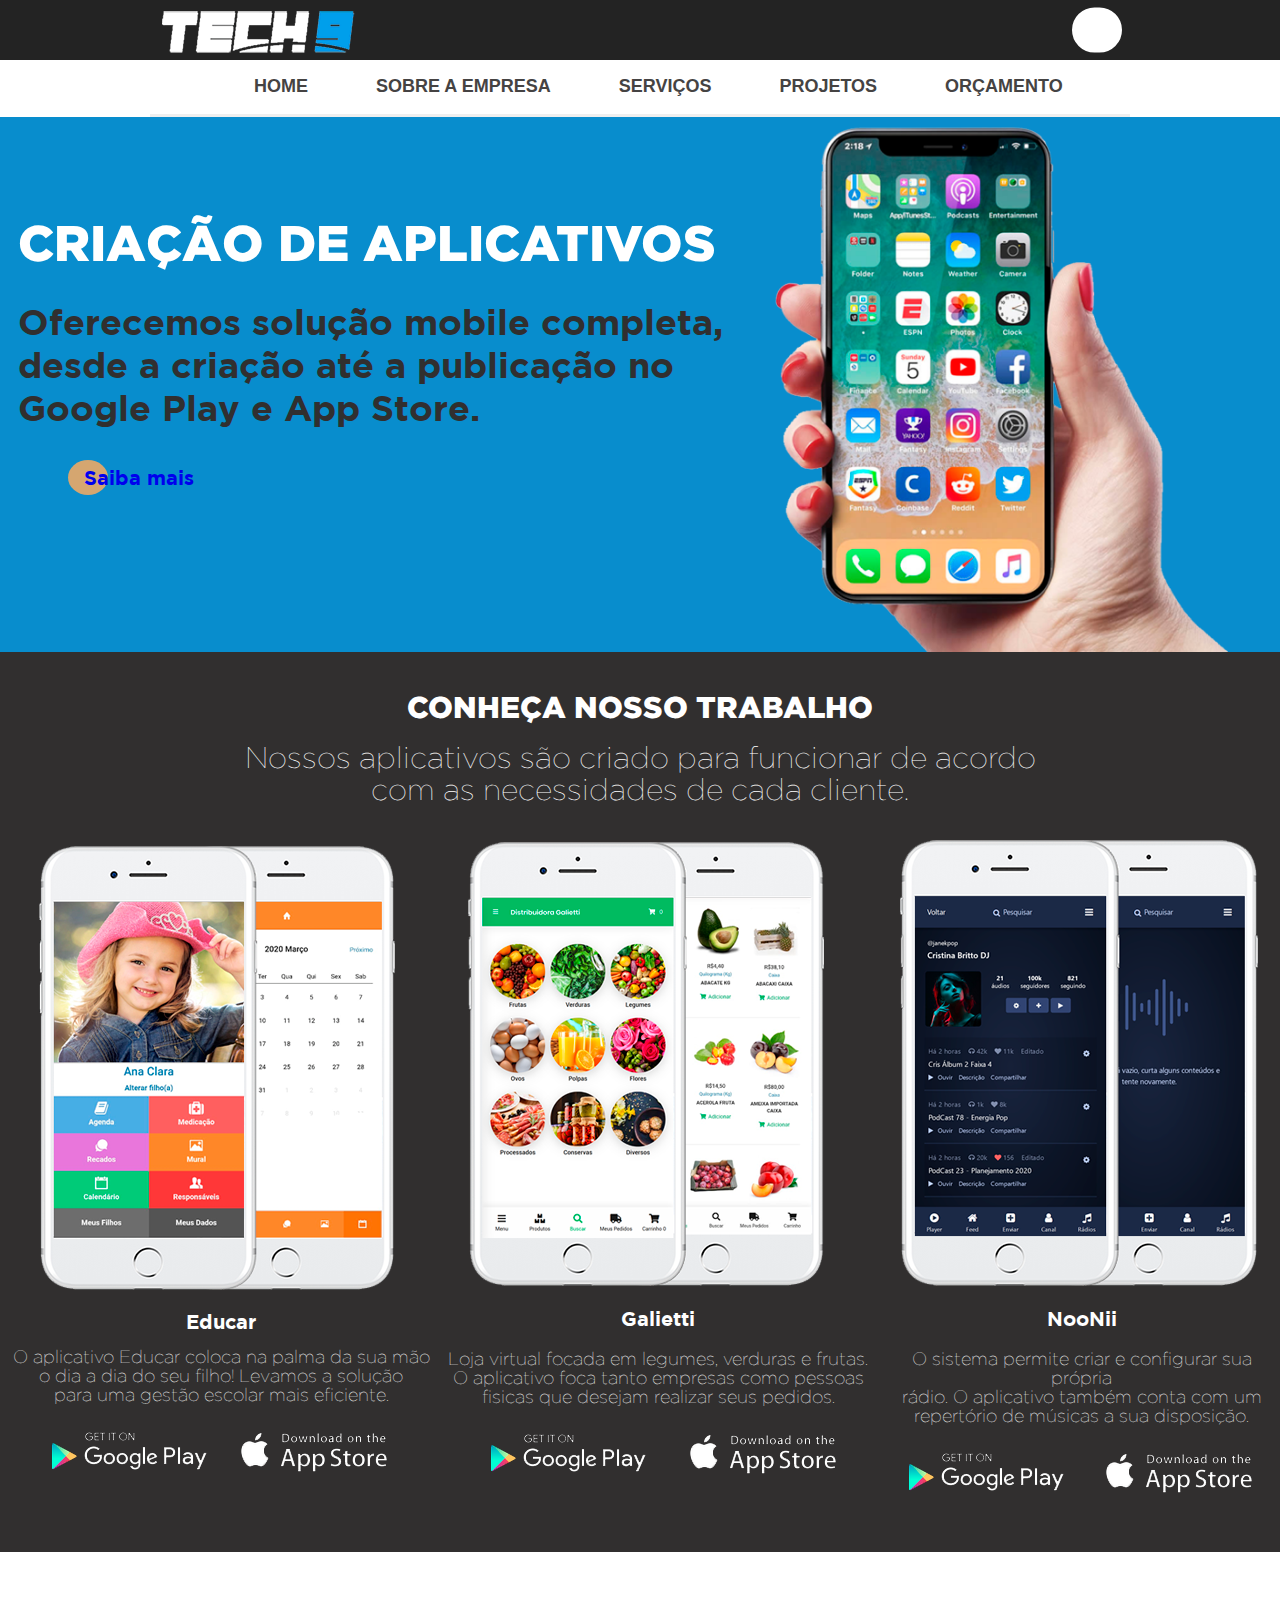
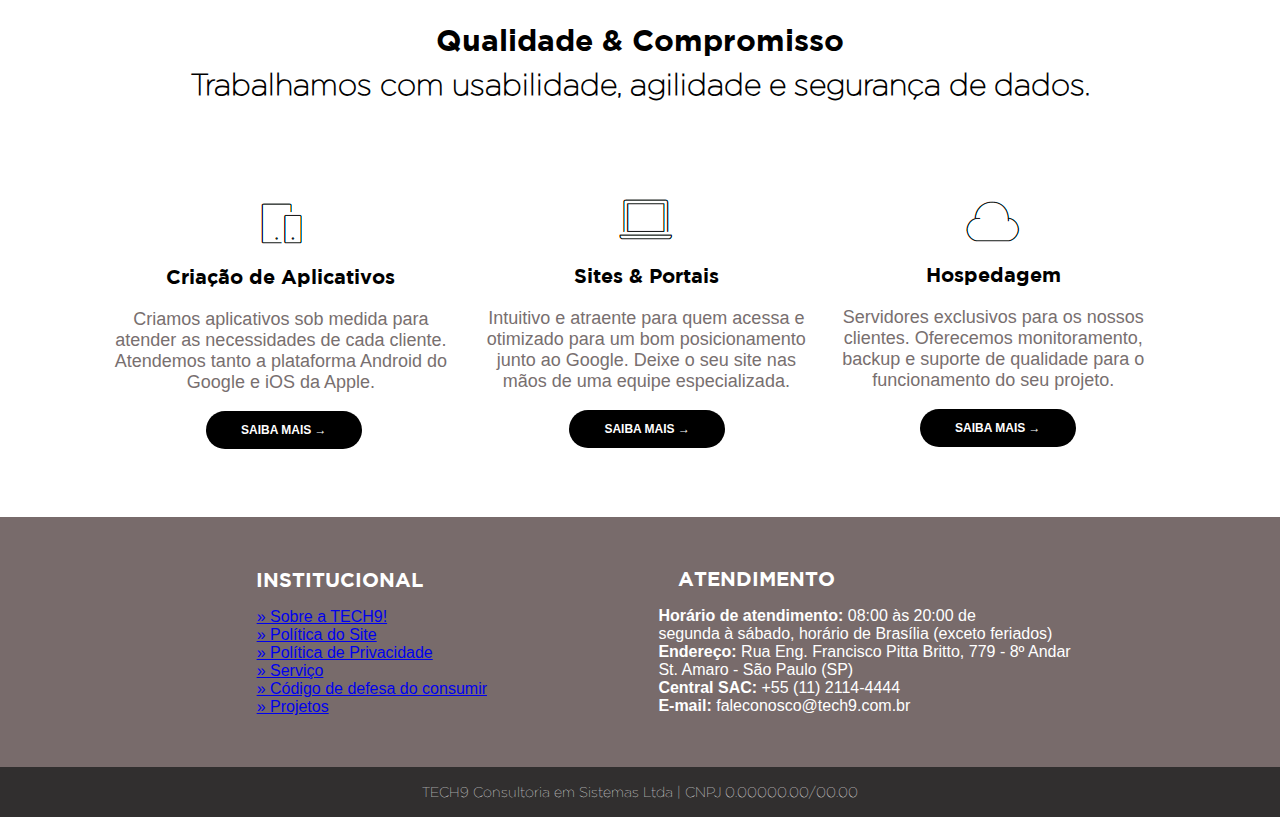
<file: index.html>
<!DOCTYPE html>
<html lang="pt-br">

<head>
  <title>TECH9™</title>
  <meta charset="UTF-8">
  <meta name="viewport" content="width=device-width, initial-scale=1">
  <link rel="stylesheet" type="text/css" href="./css/main.css">
  <link rel="stylesheet" href="https://use.fontawesome.com/releases/v5.3.1/css/all.css"
    integrity="sha384-mzrmE5qonljUremFsqc01SB46JvROS7bZs3IO2EmfFsd15uHvIt+Y8vEf7N7fWAU" crossorigin="anonymous">
</head>

<body>
  <!-- menu principal/paginas -->
  <header class="menu-principal">
    <main>
      <div class="header-1">
        <div class="searchbar">
          <form class="formsearch" action="">
            <input type="search">
            <i class="fa fa-search"></i>
          </form>
        </div>
        <div class="logo">
          <a href="/index.html"><img src="./img/logo2.png" /></a>
        </div>
      </div>
    </main>
  </header>
  <main>
    <div class="header-2">
      <div class="menu">
        <ul>
          <li><a href="./index.html">Home</a></li>
          <li><a href="./sobreaempresa.html">Sobre a empresa</a></li>
          <li><a href="./services.html">Serviços</a></li>
          <li><a href="./projetos.html">Projetos</a></li>
          <li><a href="./orcamentos.html">Orçamento</a></li>
        </ul>
      </div>
    </div>
  </main>

  <!-- Banner Principal -->
  <div class="background1">
    <div class="banner">
      <img src="./img/handsonphone.png" />
      <div class="ttbanner">
        <p>Criação de aplicativos</p>
      </div>
      <div class="descricao">
        <p>Oferecemos solução mobile completa,<br>
          desde a criação até a publicação no<br>
          Google Play e App Store.</p>
      </div>

      <!-- Botão do banner principal -->
      <button class="bprin"><a href="./services.html" style="text-decoration:none">Saiba mais</a></button>
    </div>
  </div>

  <!-- Segundo banner -->
  <div class="background2">
    <div class="trabalho">
      <p>Conheça nosso trabalho</p>
    </div>
    <div class="descricao2">
      <p>Nossos aplicativos são criado para funcionar de acordo<br>
        com as necessidades de cada cliente.</p>
    </div>

    <!-- Primeiro aplicativo: SonEducation -->
    <div class="educationapp">
      <img src="./img/soneducation.png" />
      <div class="SonEducation">
        <h1>Educar</h1>
        <p> O aplicativo Educar coloca na palma da sua mão<br>
          o dia a dia do seu filho! Levamos a solução<br>
          para uma gestão escolar mais eficiente.</p>
      </div>
      <div class="googleplay-1">
        <a href="https://play.google.com/store/apps/details?id=br.com.dynamicasoft.educar&hl=pt&gl=US"
          target="_blank"><img src="./img/googleplay.png" /></a>
      </div>
      <div class="applestore-1">
        <a href="https://apps.apple.com/br/app/educar/id1282606422" target="_blank"><img
            src="./img/applestore.png" /></a>
      </div>
    </div>

    <!-- Segundo aplicativo: Galietti -->
    <div class="horticultureApp">
      <img src="./img/horticulture.png" />
      <div class="horticultureDesc">
        <h1>Galietti</h1>
        <p> Loja virtual focada em legumes, verduras e frutas.<br>
          O aplicativo foca tanto empresas como pessoas<br>
          fisicas que desejam realizar seus pedidos.</p>
      </div>
      <div class="googleplay-2">
        <a href="https://play.google.com/store/apps/details?id=com.dynamicasoft.galietti" target="_blank"><img
            src="./img/googleplay.png" /></a>
      </div>
      <div class="applestore-2">
        <a href="https://apps.apple.com/br/app/galietti/id1513286056" target="_blank"><img
            src="/img/applestore.png" /></a>
      </div>
    </div>

    <!-- Terceiro aplicativo: TheBest -->
    <div class="theBestApp">
      <img src="./img/thebest.png" />
      <div class="thebestDesc">
        <h1>NooNii</h1>
        <p>O sistema permite criar e configurar sua própria<br>
          rádio. O aplicativo também conta com um<br>
          repertório de músicas a sua disposição.</p>
      </div>
      <div class="googleplay-3">
        <a href="https://play.google.com/store/apps/details?id=br.com.noonii.noonii&hl=en_US" target="_blank"><img
            src="./img/googleplay.png" /></a>
      </div>
      <div class="applestore-3">
        <a href="https://apps.apple.com/br/app/noonii/id1466094337" target="_blank"><img
            src="/img/applestore.png" /></a>
      </div>
    </div>
  </div>

  <!-- Terceiro banner 
  Titulo e subtitulo-->
  <div class="background3">
    <div class="titleAndSub">
      <h1>Qualidade & Compromisso</h1>
      <h2>Trabalhamos com usabilidade, agilidade e segurança de dados.</h2>
    </div>

    <!-- Coluna de criação de aplicativos -->
    <div class="appCriation">
      <img src="./img/tabletphone.png" />
      <div class="appDesc">
        <h1>Criação de Aplicativos</h1>
        <p>Criamos aplicativos sob medida para<br>
          atender as necessidades de cada cliente.<br>
          Atendemos tanto a plataforma Android do <br>
          Google e iOS da Apple.</p>
      </div>
      <!-- botão animado-->
      <a href="./services.html" class="appcriationB" style="text-decoration:none">SAIBA MAIS →</a>
    </div>

    <!-- Coluna de Sites e Portais -->
    <div class="siteP">
      <img src="./img/siteseportais.png" />
      <div class="siteDesc">
        <h1>Sites & Portais</h1>
        <p>Intuitivo e atraente para quem acessa e<br>
          otimizado para um bom posicionamento<br>
          junto ao Google. Deixe o seu site nas<br>
          mãos de uma equipe especializada.</p>
      </div>
      <!-- Botão animado -->
      <a href="./services.html" class="siteB" style="text-decoration:none">SAIBA MAIS →</a>
    </div>

    <!-- Coluna de hospedagem -->
    <div class="hosp">
      <img src="./img/cloud.png" />
      <div class="hospDesc">
        <h1>Hospedagem</h1>
        <p>Servidores exclusivos para os nossos<br>
          clientes. Oferecemos monitoramento,<br>
          backup e suporte de qualidade para o<br>
          funcionamento do seu projeto.</p>
      </div>
      <!-- Botão animado -->
      <a href="./services.html" class="hospB" style="text-decoration:none">SAIBA MAIS →</a>
    </div>
  </div>

  <!-- Rodapé e links -->
  <footer>
    <div class="div-ins">
      <span class="title">INSTITUCIONAL</span>
      <ul>
        <li><a href="./sobreaempresa.html">» Sobre a TECH9!</a></li>
        <li><a href="/">» Política do Site</a></li>
        <li><a href="/">» Política de Privacidade</a></li>
        <li><a href="./services.html">» Serviço</a></li>
        <li><a href="/">» Código de defesa do consumir</a></li>
        <li><a href="./projetos.html">» Projetos</a></li>
      </ul>
    </div>
    <div class="div-cto">
      <span class="title">ATENDIMENTO</span>
      <br>
      <p><b>Horário de atendimento:</b> 08:00 às 20:00 de<br>
        segunda à sábado, horário de Brasília (exceto feriados)<br>
        <b>Endereço:</b> Rua Eng. Francisco Pitta Britto, 779 - 8º Andar<br>
        St. Amaro - São Paulo (SP)<br>
        <b>Central SAC:</b> +55 (11) 2114-4444<br>
        <b>E-mail:</b> faleconosco@tech9.com.br<br>
      </p>
    </div>
  </footer>
  <div class="sec-footer">
    <p>TECH9 Consultoria em Sistemas Ltda | CNPJ 0.00000.00/00.00</p>
  </div>
  <script src="./js/script.js"></script>
</body>

</html>
</file>
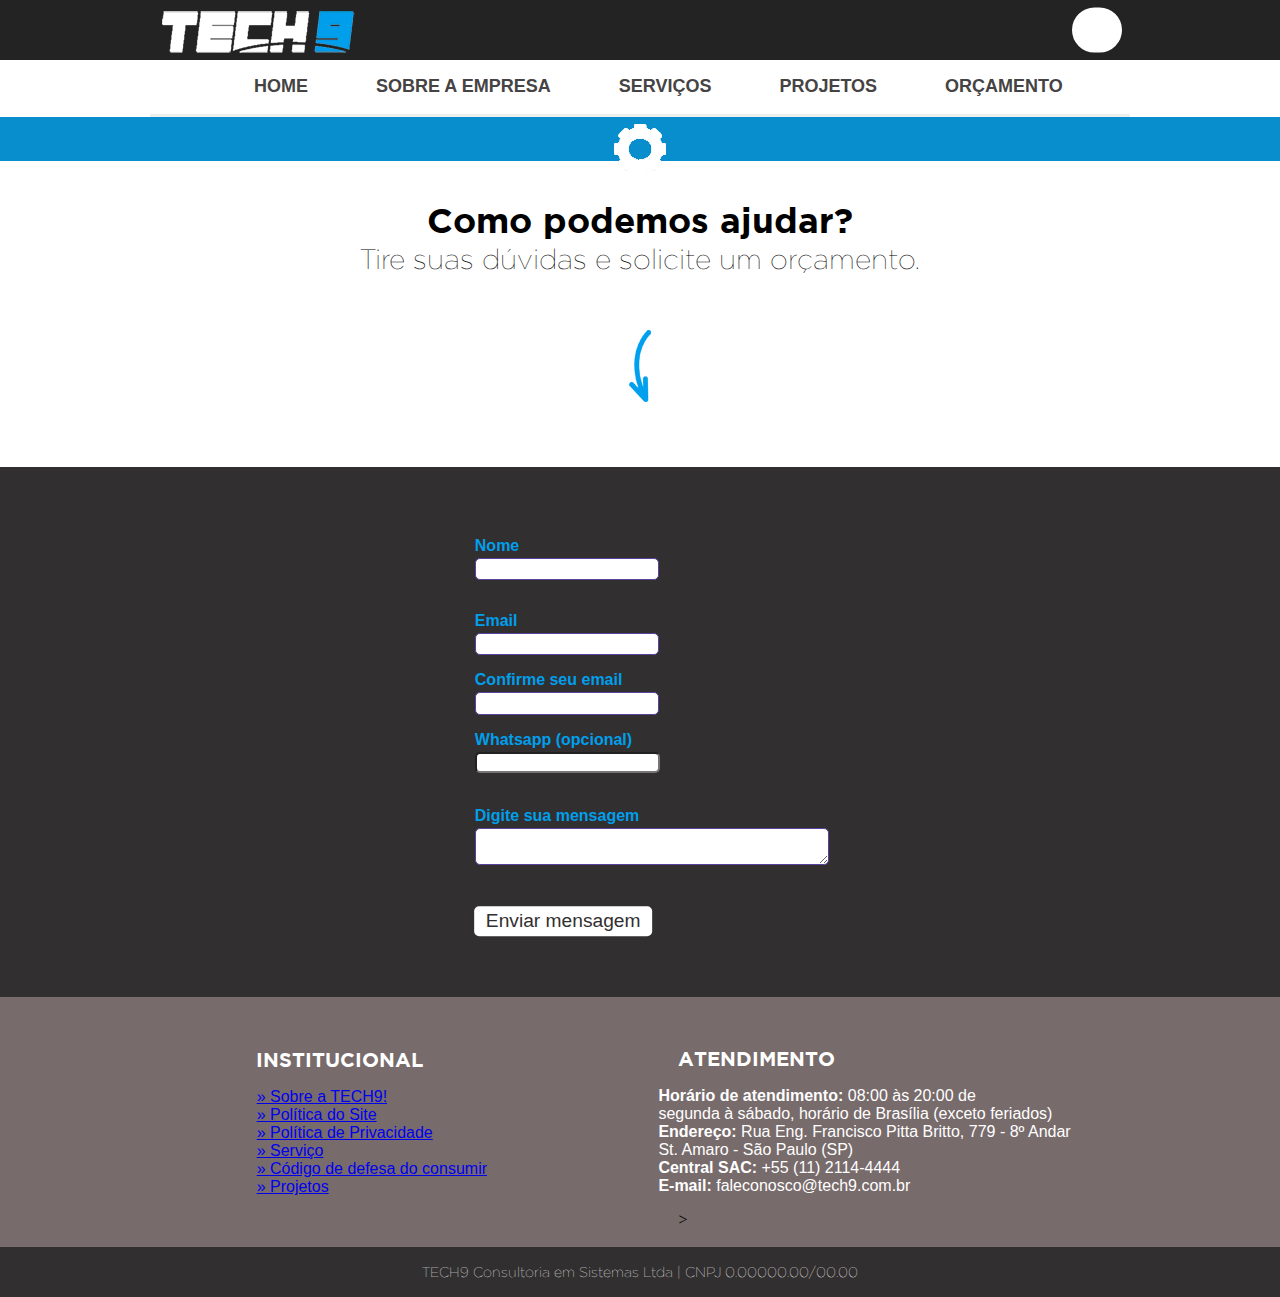
<file: orcamentos.html>
<!DOCTYPE html>
<html lang="pt-br">

<head>
    <meta charset="UTF-8">
    <meta name="viewport" content="width=device-width, initial-scale=1">
    <link rel="stylesheet" type "text/css" href="./css/main.css">
    <link rel="stylesheet" href="https://use.fontawesome.com/releases/v5.3.1/css/all.css"
        integrity="sha384-mzrmE5qonljUremFsqc01SB46JvROS7bZs3IO2EmfFsd15uHvIt+Y8vEf7N7fWAU" crossorigin="anonymous">
    <title>TECH9™</title>
</head>

<body>
    <!-- menu principal/paginas -->
    <header class="menu-principal">
        <main>
            <div class="header-1">
                <div class="searchbar">
                    <form action="">
                        <input type="search">
                        <i class="fa fa-search"></i>
                    </form>
                </div>
                <div class="logo">
                    <a href="/index.html"><img src="./img/logo2.png" /></a>
                </div>
            </div>
        </main>
    </header>
    <main>
        <div class="header-2">
            <div class="menu">
                <ul>
                    <li><a href="./index.html">Home</a></li>
                    <li><a href="./sobreaempresa.html">Sobre a empresa</a></li>
                    <li><a href="./services.html">Serviços</a></li>
                    <li><a href="./projetos.html">Projetos</a></li>
                    <li><a href="./orcamentos.html">Orçamento</a></li>
                </ul>
            </div>
        </div>
    </main>

    <!--PROJETOS REALIZADOS-->
    <div class="nav">
        <div class=blueRange2>
            <img draggable="false" src="./img/ENGEN.png" />
            <h1>Como podemos ajudar?</h1>
            <p>Tire suas dúvidas e solicite um orçamento.</p>
            <div class="blueRangeSet">
                <img draggable="false" src="./img/seta.png" />
            </div>
        </div>
    </div>

    <!--FORMULARIO PARA SOLICITAÇÃO DE ORÇAMENTO-->
    <div class="lastbackground">
        <form class="contact">

            <fieldset class="group">
                <div class="camp">
                    <label fpr="nome"><strong>Nome</strong></label>
                    <input class="imp" type="text" name="nome" id="nome" required>
                </div>
            </fieldset>

            <fieldset class=group2>
                <div class="camp">
                    <label for="email"><strong>Email</strong></label>
                    <input class="imp" type="email" name="email" id="email" required>
                </div>

                <div class="camp">
                    <label><strong>Confirme seu email</strong></label>
                    <input class="imp" type="email" name="confirmemail" id="confirmemail" required>
                </div>

                <div class="camp">
                    <label><strong>Whatsapp (opcional)</strong></label>
                    <input class="imp" type="tel" name="whatsapp" id="whatsapp">
                </div>

                <div class="camp">
                    <br>
                    <label><strong>Digite sua mensagem</strong></label>
                    <textarea row="6" style="width: 26em" id="ymsg" name="ymsg"></textarea>
                </div>
            </fieldset>

            <button class="orcb" type="submit">Enviar mensagem</button>

        </form>
    </div>

    <!-- Rodapé e links -->
    <footer class="serv-footer5">
        <div class="div-ins">
            <span class="title">INSTITUCIONAL</span>
            <ul>
                <li><a href="./sobreaempresa.html">» Sobre a TECH9!</a></li>
                <li><a href="/">» Política do Site</a></li>
                <li><a href="/">» Política de Privacidade</a></li>
                <li><a href="./services.html">» Serviço</a></li>
                <li><a href="/">» Código de defesa do consumir</a></li>
                <li><a href="./projetos.html">» Projetos</a></li>
            </ul>
        </div>
        <div class="div-cto">
            <span class="title">ATENDIMENTO</span>
            <br>
            <p><b>Horário de atendimento:</b> 08:00 às 20:00 de<br>
                segunda à sábado, horário de Brasília (exceto feriados)<br>
                <b>Endereço:</b> Rua Eng. Francisco Pitta Britto, 779 - 8º Andar<br>
                St. Amaro - São Paulo (SP)<br>
                <b>Central SAC:</b> +55 (11) 2114-4444<br>
                <b>E-mail:</b> faleconosco@tech9.com.br<br>
            </p>>
        </div>
    </footer>
    <div class="other-footer">
        <div class="sec-footer">
            <p>TECH9 Consultoria em Sistemas Ltda | CNPJ 0.00000.00/00.00</p>
        </div>
    </div>

    <script src="./js/script.js"></script>
</body>
</file>
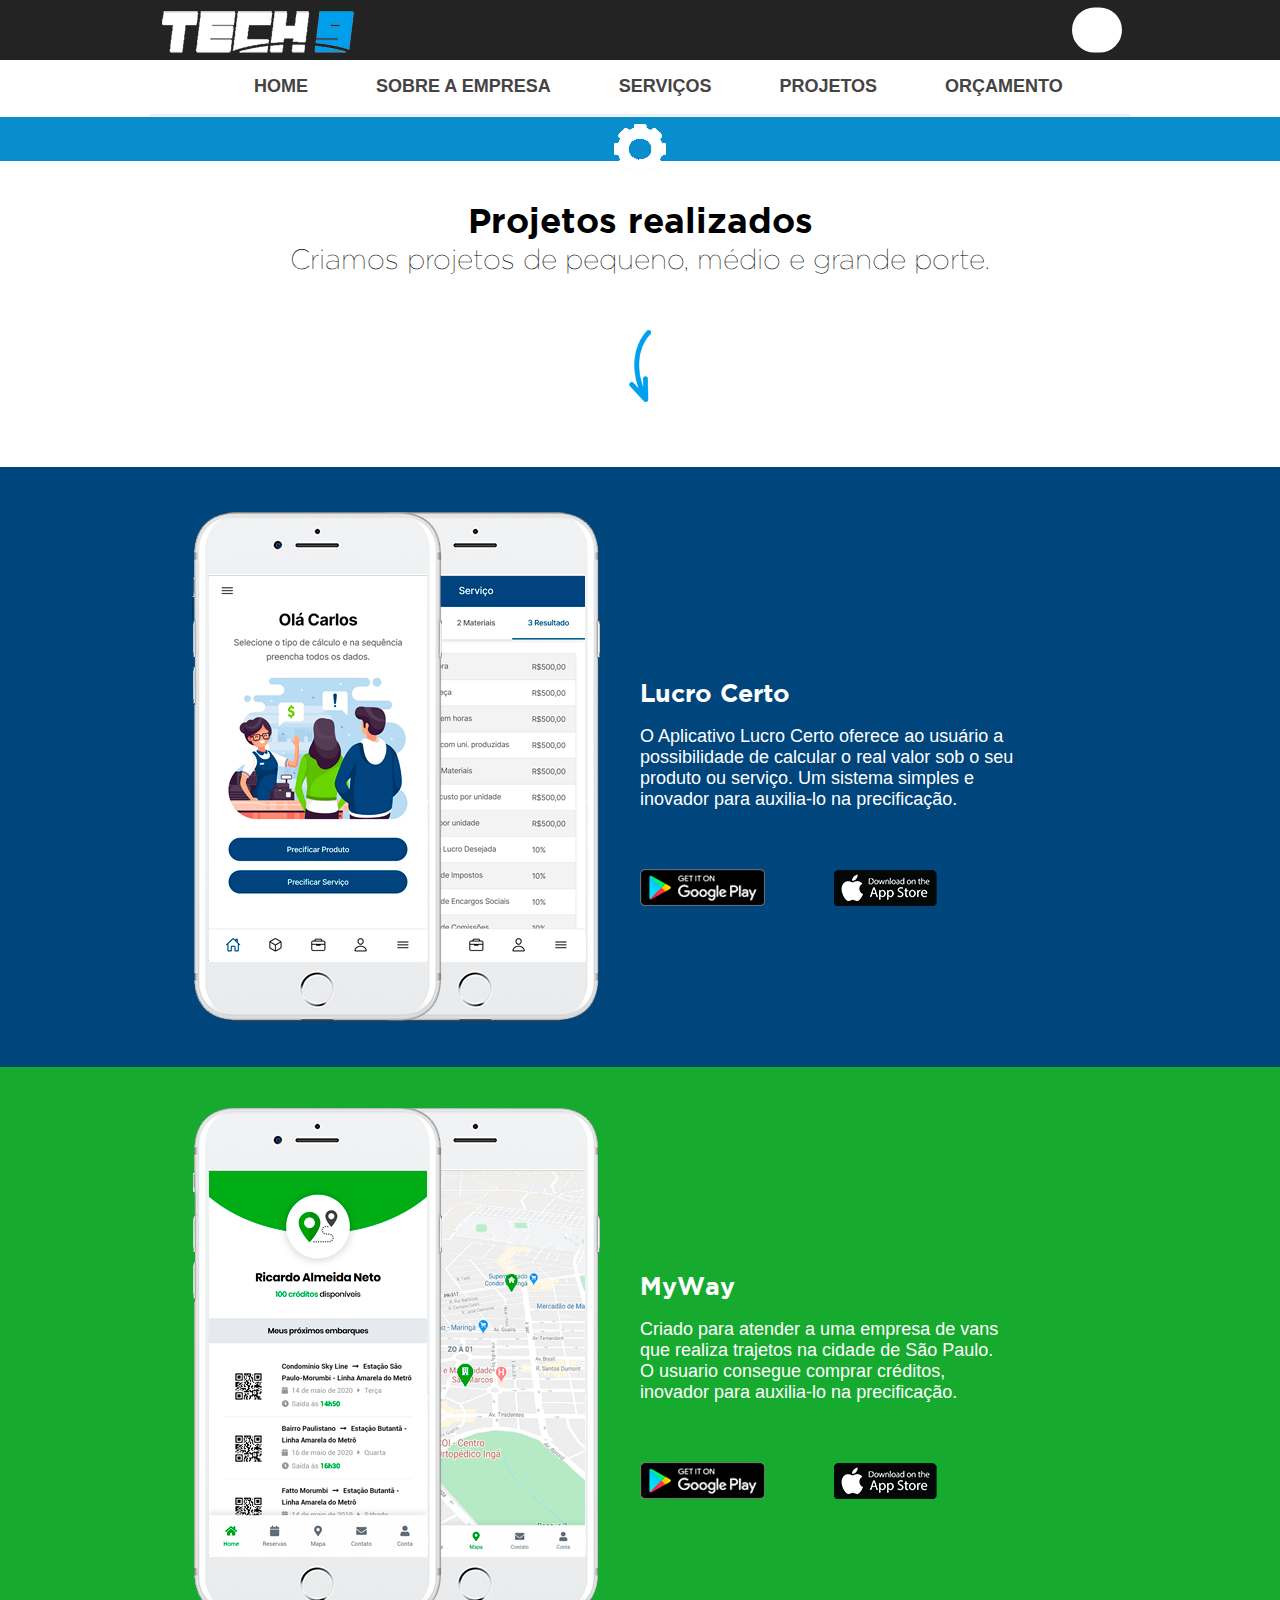
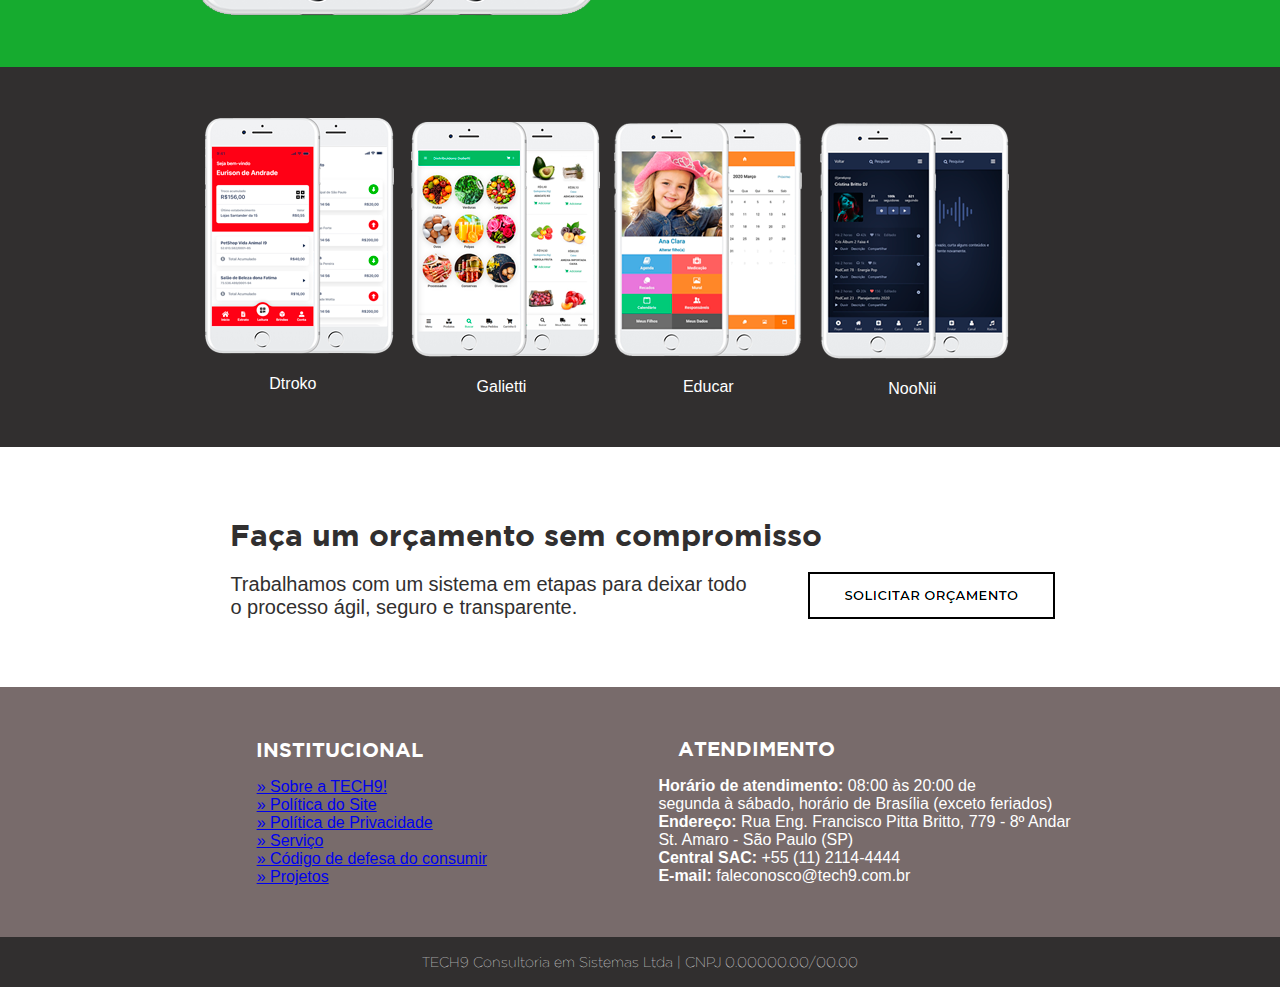
<file: projetos.html>
<!DOCTYPE html>
<html lang="pt-br">

<head>
    <meta charset="UTF-8">
    <meta name="viewport" content="width=device-width, initial-scale=1">
    <link rel="stylesheet" type "text/css" href="./css/main.css">
    <link rel="stylesheet" href="https://use.fontawesome.com/releases/v5.3.1/css/all.css"
        integrity="sha384-mzrmE5qonljUremFsqc01SB46JvROS7bZs3IO2EmfFsd15uHvIt+Y8vEf7N7fWAU" crossorigin="anonymous">
    <title>TECH9™</title>
</head>

<body>
    <!-- menu principal/paginas -->
    <header class="menu-principal">
        <main>
            <div class="header-1">
                <div class="searchbar">
                    <form action="">
                        <input type="search">
                        <i class="fa fa-search"></i>
                    </form>
                </div>
                <div class="logo">
                    <a href="/index.html"><img src="./img/logo2.png" /></a>
                </div>
            </div>
        </main>
    </header>
    <main>
        <div class="header-2">
            <div class="menu">
                <ul>
                    <li><a href="./index.html">Home</a></li>
                    <li><a href="./sobreaempresa.html">Sobre a empresa</a></li>
                    <li><a href="./services.html">Serviços</a></li>
                    <li><a href="./projetos.html">Projetos</a></li>
                    <li><a href="./orcamentos.html">Orçamento</a></li>
                </ul>
            </div>
        </div>
    </main>

    <!--PROJETOS REALIZADOS-->
    <div class="nav">
        <div class=blueRange2>
            <img draggable="false" src="./img/ENGEN.png" />
            <h1>Projetos realizados</h1>
            <p>Criamos projetos de pequeno, médio e grande porte.</p>
            <div class="blueRangeSet">
                <img draggable="false" src="./img/seta.png" />
            </div>
        </div>
    </div>

    <!--PRIMEIRO CONTAINER
    APP LUCRO CERTO-->
    <div class="proj-container">
        <img draggable="false" src="./img/lucrocerto.png" />
        <h1>Lucro Certo</h1>
        <p>O Aplicativo Lucro Certo oferece ao usuário a<br>
            possibilidade de calcular o real valor sob o seu<br>
            produto ou serviço. Um sistema simples e<br>
            inovador para auxilia-lo na precificação.
        </p>
        <span class="gpAndAs">
            <a href="https://play.google.com/store/apps/details?id=com.dynamicasoft.lucrocerto&hl=pt_BR&gl=US"
                target="_blank"><img src="./img/playbottom.png" /></a>
        </span>
        <span class="gpAndAs2">
            <a href="https://apps.apple.com/us/app/lucro-certo/id1523781610" target="_blank">
                <img src="./img/applebottom.png" /></a>
        </span>
    </div>

    <!--SEFGUNDO CONTAINER
    APP MyWay-->
    <div class="mw-container">
        <img draggable="false" src="./img/MyWay.png" />
        <h1>MyWay</h1>
        <p>Criado para atender a uma empresa de vans<br>
            que realiza trajetos na cidade de São Paulo.<br>
            O usuario consegue comprar créditos,<br>
            inovador para auxilia-lo na precificação.
        </p>
        <span class="gpAndAs3">
            <img src="./img/playbottom.png" />
        </span>
        <span class="gpAndAs4">
            <img src="./img/applebottom.png" />
        </span>
    </div>

    <!--TERCEIRO CONTAINER
    4 APPS DA EMPRESA-->
    <div class="four-container">
        <div class="apps4">
            <div class="four-apps">
                <img src="./img/dtroko.png" />
                <p>Dtroko</p>
            </div>
            <div class="tree-apps">
                <img src="./img/galiettimini.png" />
                <p>Galietti</p>
            </div>
            <div class="two-apps">
                <img src="./img/educarmini.png" />
                <p>Educar</p>
            </div>
            <div class="one-apps">
                <img src="./img/nooniimini.png" />
                <p>NooNii</p>
            </div>
        </div>
    </div>

    <!--QUARTO CONTEINER-->
    <div class="div-solic2">
        <h1>Faça um orçamento sem compromisso</h1>
        <p>Trabalhamos com um sistema em etapas para deixar todo<br>
            o processo ágil, seguro e transparente.</p>
        <a href="./orcamentos.html"><img draggable="false" src="./img/SOLORC.png" /></a>
    </div>

    <!-- Rodapé e links -->
    <footer class="serv-footer3">
        <div class="div-ins">
            <span class="title">INSTITUCIONAL</span>
            <ul>
                <li><a href="./sobreaempresa.html">» Sobre a TECH9!</a></li>
                <li><a href="/">» Política do Site</a></li>
                <li><a href="/">» Política de Privacidade</a></li>
                <li><a href="./services.html">» Serviço</a></li>
                <li><a href="/">» Código de defesa do consumir</a></li>
                <li><a href="./projetos.html">» Projetos</a></li>
            </ul>
        </div>
        <div class="div-cto">
            <span class="title">ATENDIMENTO</span>
            <br>
            <p><b>Horário de atendimento:</b> 08:00 às 20:00 de<br>
                segunda à sábado, horário de Brasília (exceto feriados)<br>
                <b>Endereço:</b> Rua Eng. Francisco Pitta Britto, 779 - 8º Andar<br>
                St. Amaro - São Paulo (SP)<br>
                <b>Central SAC:</b> +55 (11) 2114-4444<br>
                <b>E-mail:</b> faleconosco@tech9.com.br<br>
            </p>
        </div>
    </footer>
    <div class="serv-footer4">
        <div class="sec-footer">
            <p>TECH9 Consultoria em Sistemas Ltda | CNPJ 0.00000.00/00.00</p>
        </div>
    </div>

    <script src="./js/script.js"></script>
</body>
</file>
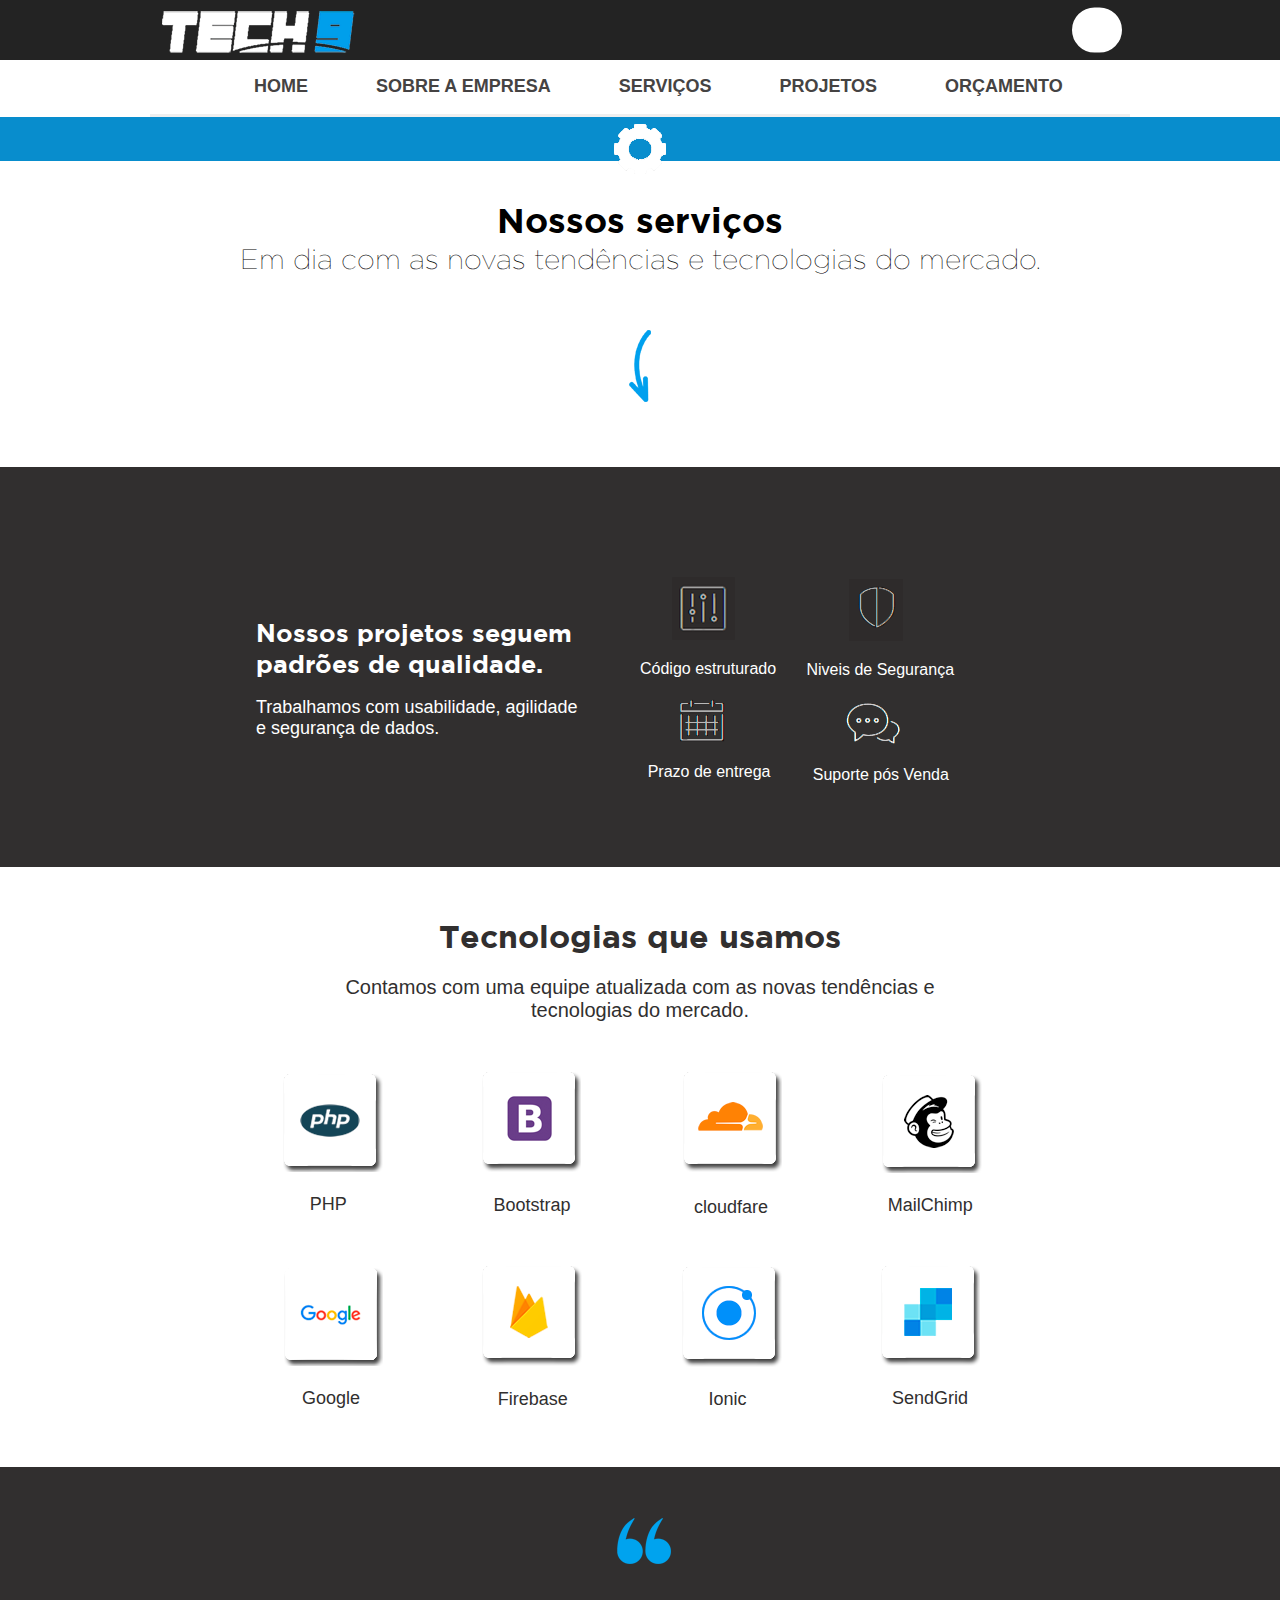
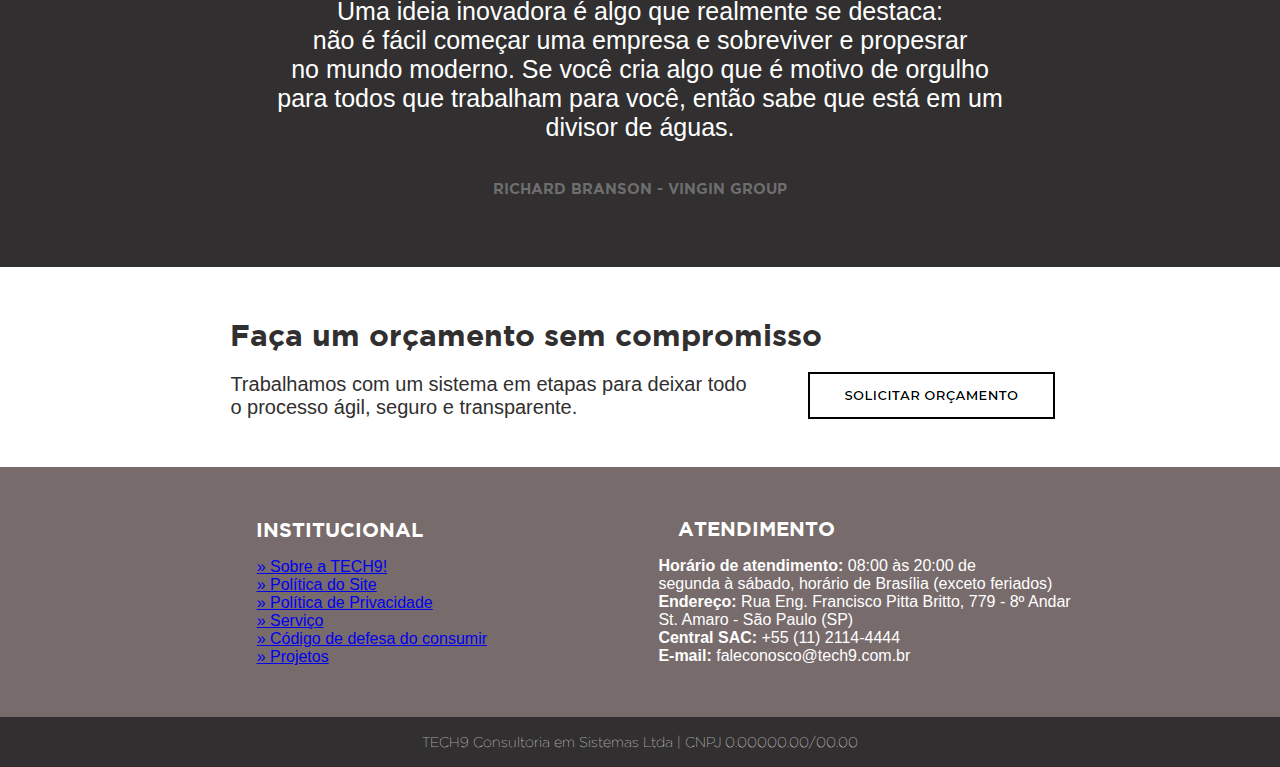
<file: services.html>
<!DOCTYPE html>
<html lang="pt-br">

<head>
    <meta charset="UTF-8">
    <meta name="viewport" content="width=device-width, initial-scale=1">
    <link rel="stylesheet" type "text/css" href="./css/main.css">
    <link rel="stylesheet" href="https://use.fontawesome.com/releases/v5.3.1/css/all.css"
        integrity="sha384-mzrmE5qonljUremFsqc01SB46JvROS7bZs3IO2EmfFsd15uHvIt+Y8vEf7N7fWAU" crossorigin="anonymous">
    <title>TECH9™</title>
</head>

<body>
    <!-- menu principal/paginas -->
    <header class="menu-principal">
        <main>
            <div class="header-1">
                <div class="searchbar">
                    <form action="">
                        <input type="search">
                        <i class="fa fa-search"></i>
                    </form>
                </div>
                <div class="logo">
                    <a href="/index.html"><img src="./img/logo2.png" /></a>
                </div>
            </div>
        </main>
    </header>
    <main>
        <div class="header-2">
            <div class="menu">
                <ul>
                    <li><a href="./index.html">Home</a></li>
                    <li><a href="./sobreaempresa.html">Sobre a empresa</a></li>
                    <li><a href="./services.html">Serviços</a></li>
                    <li><a href="./projetos.html">Projetos</a></li>
                    <li><a href="./orcamentos.html">Orçamento</a></li>
                </ul>
            </div>
        </div>
    </main>

    <!--NOSSOS SERVIÇOS-->
    <div class="nav">
        <div class=blueRange2>
            <img draggable="false" src="./img/ENGEN.png" />
            <h1>Nossos serviços</h1>
            <p>Em dia com as novas tendências e tecnologias do mercado.</p>
            <div class="blueRangeSet">
                <img draggable="false" src="./img/seta.png" />
            </div>
        </div>
    </div>

    <!--PRIMEIRO CONTAINER-->
    <div class="orcontainer">
        <div class="orcinf">
            <h1>Nossos projetos seguem<Br>
                padrões de qualidade.</h1>
            <p>Trabalhamos com usabilidade, agilidade<br>
                e segurança de dados.</p>
        </div>
        <div class="orcset">
            <!--código estruturado-->
            <div class="codstrut">
                <img draggable="false" src="./img/struct.png" />
                <p>Código estruturado</p>
            </div>
            <div class="orcsecurity">
                <!--niveis de segurança-->
                <img draggable="false" src="./img/shield.png" />
                <p>Niveis de Segurança</p>
            </div>
            <div class="dldelivery">
                <!--prazo de entrega-->
                <img draggable="false" src="./img/calendar.png" />
                <p>Prazo de entrega</p>
            </div>
            <div class="conversation">
                <!--suporte pós venda-->
                <img draggable="false" src="./img/conversa.png" />
                <p>Suporte pós Venda</p>
            </div>
        </div>
    </div>

    <!--SEGUNDO CONTAINER-->
    <div class="tec-container">
        <h1>Tecnologias que usamos</h1>
        <p>Contamos com uma equipe atualizada com as novas tendências e<br>
            tecnologias do mercado.</p>
        <div class="PHP">
            <img draggable="false" src="./img/PHP.png" />
            <p>PHP</p>
        </div>
        <div class="Bootstrap">
            <img draggable="false" src="./img/bootstrap.png" />
            <p>Bootstrap</p>
        </div>
        <div class="cloudfare">
            <img draggable="false" src="./img/cloudflare.png" />
            <p>cloudfare</p>
        </div>
        <div class="MailChimp">
            <img draggable="false" src="./img/mailchimp.png" />
            <p>MailChimp</p>
        </div>
        <div class="Google">
            <img draggable="false" src="./img/google.png" />
            <p>Google</p>
        </div>
        <div class="Firebase">
            <img draggable="false" src="./img/firebase.png" />
            <p>Firebase</p>
        </div>
        <div class="Ionic">
            <img draggable="false" src="./img/Ionic.png" />
            <p>Ionic</p>
        </div>
        <div class="SendGrid">
            <img draggable="false" src="./img/sendgrid.png" />
            <p>SendGrid</p>
        </div>
    </div>

    <!-- Terceiro container-->
    <div class="frase2">
        <img draggable="false" class="aspas2" src="./img/aspasd.png" />
        <p class="frasetitle2">Uma ideia inovadora é algo que realmente se destaca:<br>
            não é fácil começar uma empresa e sobreviver e propesrar<br>
            no mundo moderno. Se você cria algo que é motivo de orgulho<br>
            para todos que trabalham para você, então sabe que está em um<br>
            divisor de águas.<br>
            <br>
            <span class="auctor2">RICHARD BRANSON - VINGIN GROUP</span>
        </p>
    </div>

    <!--QUARTO CONTEINER-->
    <div class="div-solic">
        <h1>Faça um orçamento sem compromisso</h1>
        <p>Trabalhamos com um sistema em etapas para deixar todo<br>
            o processo ágil, seguro e transparente.</p>
        <a href="./orcamentos.html"><img draggable="false" src="./img/SOLORC.png" /></a>
    </div>

    <!-- Rodapé e links -->
    <footer class="serv-footer">
        <div class="div-ins">
            <span class="title">INSTITUCIONAL</span>
            <ul>
                <li><a href="./sobreaempresa.html">» Sobre a TECH9!</a></li>
                <li><a href="/">» Política do Site</a></li>
                <li><a href="/">» Política de Privacidade</a></li>
                <li><a href="./services.html">» Serviço</a></li>
                <li><a href="/">» Código de defesa do consumir</a></li>
                <li><a href="./projetos.html">» Projetos</a></li>
            </ul>
        </div>
        <div class="div-cto">
            <span class="title">ATENDIMENTO</span>
            <br>
            <p><b>Horário de atendimento:</b> 08:00 às 20:00 de<br>
                segunda à sábado, horário de Brasília (exceto feriados)<br>
                <b>Endereço:</b> Rua Eng. Francisco Pitta Britto, 779 - 8º Andar<br>
                St. Amaro - São Paulo (SP)<br>
                <b>Central SAC:</b> +55 (11) 2114-4444<br>
                <b>E-mail:</b> faleconosco@tech9.com.br<br>
            </p>
        </div>
    </footer>
    <div class="serv-footer2">
        <div class="sec-footer">
            <p>TECH9 Consultoria em Sistemas Ltda | CNPJ 0.00000.00/00.00</p>
        </div>
    </div>
    <script src="./js/script.js"></script>
</body>
</file>
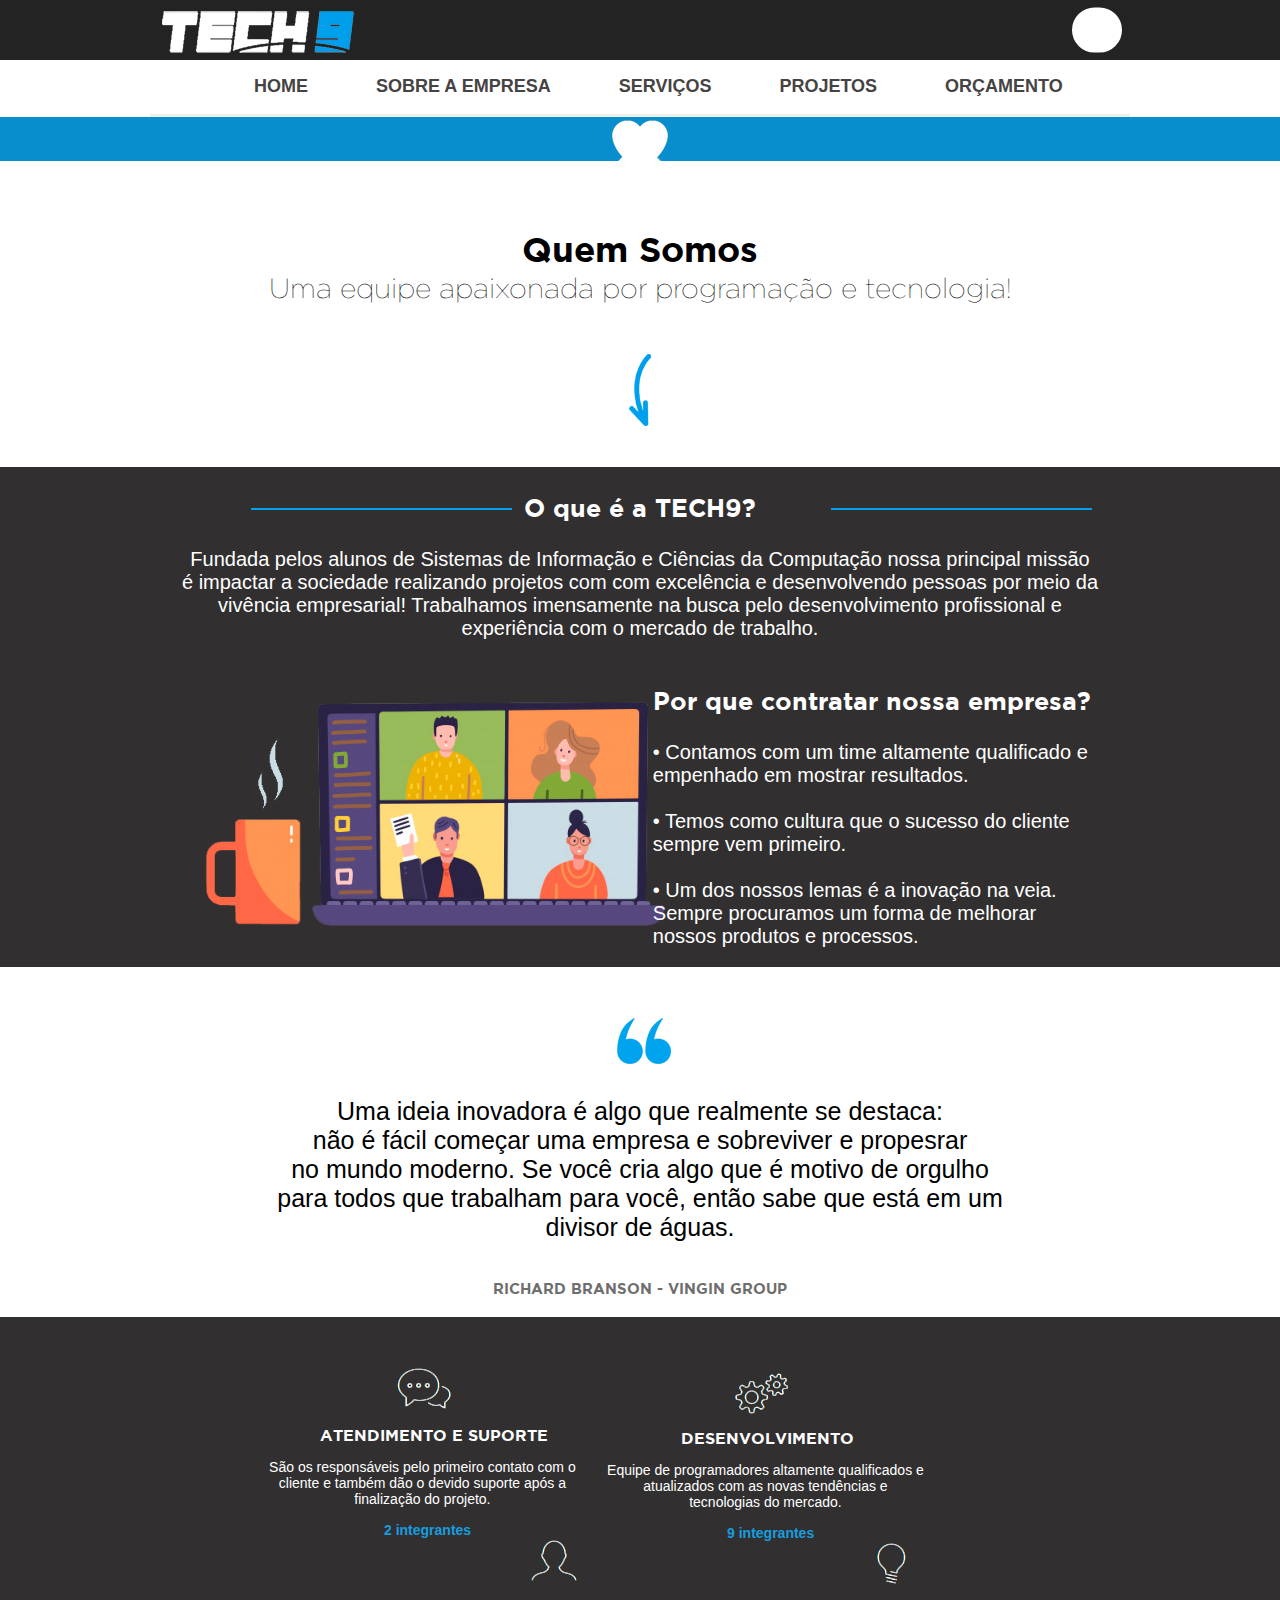
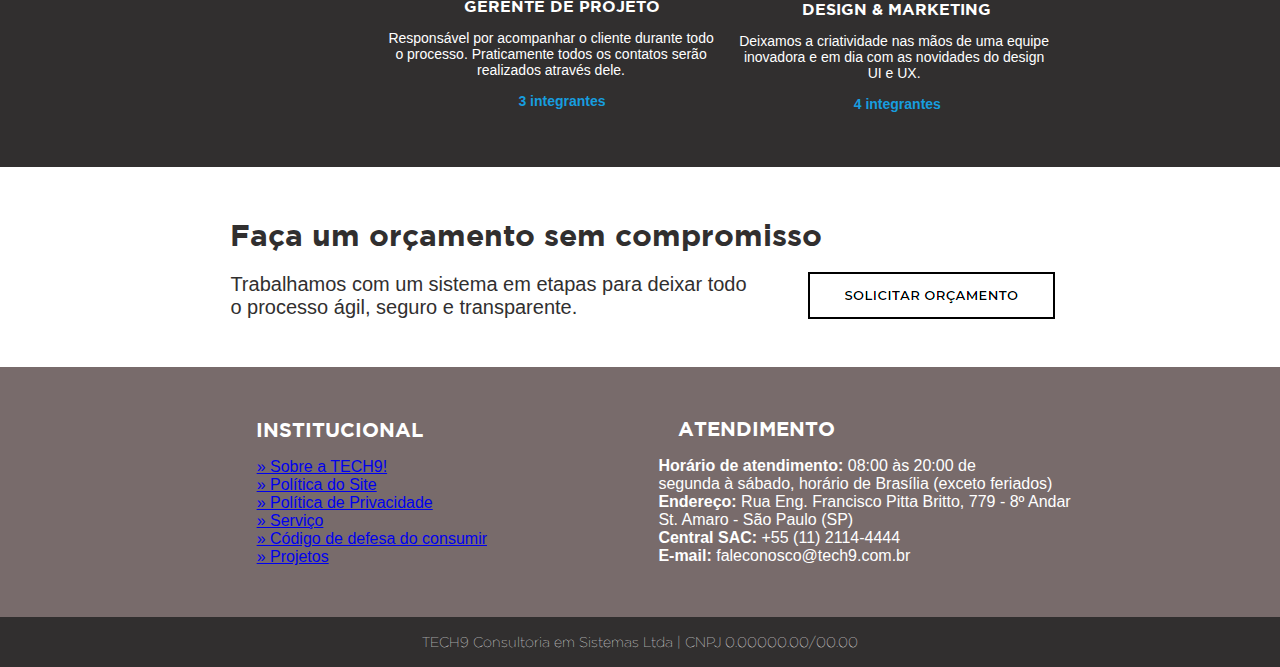
<file: sobreaempresa.html>
<!DOCTYPE html>
<html lang="pt-br">

<head>
  <meta charset="UTF-8">
  <meta name="viewport" content="width=device-width, initial-scale=1">
  <link rel="stylesheet" type "text/css" href="./css/main.css">
  <link rel="stylesheet" href="https://use.fontawesome.com/releases/v5.3.1/css/all.css"
    integrity="sha384-mzrmE5qonljUremFsqc01SB46JvROS7bZs3IO2EmfFsd15uHvIt+Y8vEf7N7fWAU" crossorigin="anonymous">
  <!--BIBLIOTECA PARA HTML E CSS UTILIZADO
    NA CRIAÇÃO DOS BOTÕES-->
  <title>TECH9™</title>
</head>

<body>
  <!-- menu principal/paginas -->
  <header class="menu-principal">
    <main>
      <div class="header-1">
        <div class="searchbar">
          <form action="">
            <input type="search">
            <i class="fa fa-search"></i>
          </form>
        </div>
        <div class="logo">
          <a href="/index.html"><img src="./img/logo2.png" /></a>
        </div>
      </div>
    </main>
  </header>
  <main>
    <div class="header-2">
      <div class="menu">
        <ul>
          <li><a href="./index.html">Home</a></li>
          <li><a href="./sobreaempresa.html">Sobre a empresa</a></li>
          <li><a href="./services.html">Serviços</a></li>
          <li><a href="./projetos.html">Projetos</a></li>
          <li><a href="./orcamentos.html">Orçamento</a></li>
        </ul>
      </div>
    </div>
  </main>

  <!-- Quem Somos -->
  <div class="nav">
    <div class=blueRange>
      <img draggable="false" src="./img/heart.png" />
      <h1>Quem Somos</h1>
      <p>Uma equipe apaixonada por programação e tecnologia!</p>
      <div class="blueRangeSet">
        <img draggable="false" src="./img/seta.png" />
      </div>
    </div>
  </div>

  <!-- Primeiro container-->
  <div class="history">
    <img draggable="false" class="hst1" src="./img/ret.png" />
    <img draggable="false" class="hst2" src="./img/ret.png" />
    <div class="div-desc">
      <p class=desc1>O que é a TECH9?</p>
      <p class=desc2>Fundada pelos alunos de Sistemas de Informação e
        Ciências da Computação nossa principal missão<br>
        é impactar a sociedade realizando projetos com com excelência
        e desenvolvendo pessoas por meio da<br>
        vivência empresarial! Trabalhamos imensamente na busca pelo
        desenvolvimento profissional e<br>
        experiência com o mercado de trabalho.</p>
    </div>
    <div class="div-descsecond">
      <img draggable="false" class="descimg" src="./img/working.png" />
      <div class="div-descterc">
        <p class="subdesc1">Por que contratar nossa empresa?
        </p>
        <p class="subdesc2">• Contamos com um time altamente qualificado e <br>empenhado
          em mostrar resultados.<br>
          <br>
          • Temos como cultura que o sucesso do cliente <br>
          sempre vem primeiro.<br>
          <br>
          • Um dos nossos lemas é a inovação na veia.<br>Sempre procuramos
          um forma de melhorar<br>
          nossos produtos e processos.
        </p>
      </div>
    </div>
  </div>

  <!-- Segundo container-->
  <div class="frase1">
    <img draggable="false" class="aspas" src="./img/aspasd.png" />
    <p class="frasetitle">Uma ideia inovadora é algo que realmente se destaca:<br>
      não é fácil começar uma empresa e sobreviver e propesrar<br>
      no mundo moderno. Se você cria algo que é motivo de orgulho<br>
      para todos que trabalham para você, então sabe que está em um<br>
      divisor de águas.<br>
      <br>
      <span class="auctor">RICHARD BRANSON - VINGIN GROUP</span>
    </p>
  </div>

  <!--Terceiro container-->
  <div class="container3">

    <!--ATENDIMENTO E SUPORTE-->
    <div class="ATENDANDSUP">
      <img draggable="false" src="./img/conversa.png" />
      <h1>ATENDIMENTO E SUPORTE</h1>
      <P>São os responsáveis pelo primeiro contato com o<br>
        cliente e também dão o devido suporte após a<br>
        finalização do projeto.
      </P>
      <span>2 integrantes</span>
    </div>

    <!--GERENTE DE PROJETO-->
    <div class="GERENANDPROJ">
      <img draggable="false" src="./img/user.png" />
      <h1>GERENTE DE PROJETO</h1>
      <p>Responsável por acompanhar o cliente durante todo<br>
        o processo. Praticamente todos os contatos serão<br>
        realizados através dele.
      </p>
      <span>3 integrantes</span>
    </div>

    <!--GERENTE DE PROJETO-->
    <div class="DESENV">
      <img draggable="false" src="./img/engrenagem.png" />
      <h1>DESENVOLVIMENTO</h1>
      <p>Equipe de programadores altamente qualificados e<br>
        atualizados com as novas tendências e<br>
        tecnologias do mercado.
      </p>
      <span>9 integrantes</span>
    </div>

    <!--GERENTE DE PROJETO-->
    <div class="DESANDMKT">
      <img draggable="false" src="./img/insight.png" />
      <h1>DESIGN & MARKETING</h1>
      <p>Deixamos a criatividade nas mãos de uma equipe<br>
        inovadora e em dia com as novidades do design<br>
        UI e UX.
      </p>
      <span>4 integrantes</span>
    </div>
  </div>

  <!--QUARTO CONTEINER-->
  <div class="container4">
    <h1>Faça um orçamento sem compromisso</h1>
    <p>Trabalhamos com um sistema em etapas para deixar todo<br>
      o processo ágil, seguro e transparente.
    </p>
    <a href="./orcamentos.html"><img draggable="false" src="./img/SOLORC.png" /></a>
  </div>

  <!-- Rodapé e links -->
  <footer class="terc-footerone">
    <div class="div-ins">
      <span class="title">INSTITUCIONAL</span>
      <ul>
        <li><a href="./sobreaempresa.html">» Sobre a TECH9!</a></li>
        <li><a href="/">» Política do Site</a></li>
        <li><a href="/">» Política de Privacidade</a></li>
        <li><a href="./services.html">» Serviço</a></li>
        <li><a href="/">» Código de defesa do consumir</a></li>
        <li><a href="./projetos.html">» Projetos</a></li>
      </ul>
    </div>
    <div class="div-cto">
      <span class="title">ATENDIMENTO</span>
      <p><b>Horário de atendimento:</b> 08:00 às 20:00 de<br>
        segunda à sábado, horário de Brasília (exceto feriados)<br>
        <b>Endereço:</b> Rua Eng. Francisco Pitta Britto, 779 - 8º Andar<br>
        St. Amaro - São Paulo (SP)<br>
        <b>Central SAC:</b> +55 (11) 2114-4444<br>
        <b>E-mail:</b> faleconosco@tech9.com.br<br>
      </p>
    </div>
  </footer>
  <div class="terc-footertwo">
    <div class="sec-footer">
      <p>TECH9 Consultoria em Sistemas Ltda | CNPJ 0.00000.00/00.00</p>
    </div>
  </div>
  <script src="./js/script.js"></script>
</body>
</file>
<file: css/main.css>
/* INDEX - PAGINA INICIAL
Menu principal */

body {
  width: 100%;
  height: 100%;
  margin: 0 auto;
}

body {
  webkit-touch-callout: none;
  webkit-user-select: none;
  khtml-user-select: none;
  moz-user-select: none;
  ms-user-select: none;
  user-select: none;
}

/**responsividade do site**/
@media all and (max-width: 720px) {

  body {
    width:100%;
  }
}

a:visited {
  text-decoration: none;
  color: white;
}

a:hover {
  text-decoration: underline;
}

.menu-principal {
  width: 100%;
  background-color: rgba(35, 35, 35, 1);
  height: 60px;
}

main {
  margin: 0 auto;
  width: 980px;
  position: relative;
}


/* SEARCH BAR do menu princpal */
.searchbar {
  padding: 20px 8px 0px 0px;
  float: right;
  margin-top: 10px;
}

/* Animação da search bar 
Deus veio comigo até aqui, daqui pra frente ele foi sozinho
Favor não alterar - Hiago*/
.searchbar form {
  position: relative;
  top: 50%;
  left: 50%;
  transform: translate(-50%, -50%);
  transition: all 1s;
  width: 50px;
  height: 45px;
  background: white;
  box-sizing: border-box;
  border-radius: 25px;
  border: 4px solid white;
  padding: 3px;
}

.searchbar input {
  position: absolute;
  top: 0;
  left: 0;
  width: 100%;
  ;
  height: 40px;
  line-height: 30px;
  outline: 0;
  border: 0;
  display: none;
  font-size: 1em;
  border-radius: 20px;
  padding: 0 20px;
}

.fa {
  box-sizing: border-box;
  padding: 10px;
  width: 42.5px;
  height: 42.5px;
  position: absolute;
  top: -3px;
  right: 0;
  border-radius: 50%;
  color: #07051a;
  text-align: center;
  font-size: 1.2em;
  transition: all 1s;
}

.formsearch:hover {
  width: 200px;
  cursor: pointer;
}

.formsearch:hover input {
  display: block;
}

.formsearch:hover .fa {
  background: #07051a;
  color: white;
}

/* logotipo */
.logo {
  float: left;
  padding: 8px;
  width: 50%
}

.header-2 {
  background-color: #ffffff;
  width: 100%;
  border-bottom: 3px solid #efefef;
}

.header-2 a {
  text-align: center;
  width: 100%;
  display: inline-block;
  padding: 0px 12px;
  transition: .3s;
}

.header-2 a:hover {
  color: #009feb;
}

.header-2 a::after {
  content: '';
  display: block;
  margin: auto;
  width: 0;
  height: 1px;
  background: transparent;
  transition: width .3s ease, background-color .3s ease;
}

.header-2 a:hover::after {
  width: 100%;
  background: #009feb;
}

.banner1 {
  background-repeat: no-repeat;
  width: 100%;
  padding-left: 0px;
  padding-top: 0px;
}

.menu ul li {
  display: inline-block;
  color: #454343;
  margin-left: 40px;
}

.menu ul li a {
  color: #454343;
  text-decoration: none;
  font-size: 18px;
  text-transform: uppercase;
  font-family: 'Lucida Sans', 'Lucida Sans Regular', 'Lucida Grande', 'Lucida Sans Unicode', Geneva, Verdana, sans-serif;
  font-weight: bold;
}

/* Banner principal */

.background1 {
  background-color: #088dcd;
  position: absolute;
  width: 100%;
  height: 539px;
  z-index: -1;
}

.banner {
  position: relative;
  width: 460px;
  margin-left: 60%;
  margin-top: 4px;
}

.banner img {
  width: 100%;
  height: auto;
}

@font-face {
  font-family: gotham-black;
  src: url('./font/GOTHAM-BLACK.OTF');
}

.ttbanner {
  margin-top: -500px;
  margin-left: -750px;
  font-size: 50px;
  font-family: gotham-black;
  color: #FFFFFF;
  text-transform: uppercase;
}

@font-face {
  font-family: gotham-bold;
  src: url('./font/GOTHAMBOLD.TTF')
}

.descricao {
  margin-top: -20px;
  margin-left: -750px;
  font-size: 36px;
  font-family: gotham-bold;
  color: #312f2f;
}

/* Botão animado "SAIBA MAIS" do banner principal */

.bprin {
  font-family: gotham-bold;
  color: #FFFFFF;
  font-size: 20px;

  /* Definir posição do botão */
  left: -150%;
  top: 9%;
  background: none;
  border: 0;
  position: relative;
  transition: all 500ms ease-in-out;
}

.bprin:after {
  content: '';

  transition: inherit;

  width: 40px;
  height: 35px;
  border-radius: 50%;
  background: #d5a670;

  position: absolute;
  top: -20%;
  left: -10px;

  opacity: 50;
  z-index: -1;
}

.bprin:hover:after {
  width: calc(100% + 20px);
  border-radius: 20px;
  opacity: 50;
}

/* Segundo banner */

.background2 {
  background-color: #312f2f;
  position: absolute;
  margin-top: 535px;
  width: 100%;
  height: 900px;
  z-index: -1;
}

.trabalho {
  text-align: center;
  margin-top: 3%;
}

.trabalho p {
  font-family: gotham-black;
  color: #FFFFFF;
  font-size: 30px;
  text-transform: uppercase;
}

@font-face {
  font-family: gotham-thin;
  src: url('./font/GOTHAM-THIN.OTF');
}

.descricao2 {
  text-align: center;
  margin-top: -1%;
}

.descricao2 p {
  font-family: gotham-thin;
  font-size: 30px;
  color: #FFFFFF;
}

/* Estilização do App Educar */

.educationapp {
  position: absolute;
  margin-left: 1%;
  margin-top: 10px;
}

.educationapp img {
  margin-left: 6%;
}

/* Descrição do App */
.SonEducation {
  margin-top: 1px;
  text-align: center;
}

.SonEducation h1 {
  font-family: gotham-bold;
  font-size: 20px;
  color: #FFFFFF;
}

.SonEducation  p {
  font-family: gotham-thin;
  font-size: 18px;
  color: #FFFFFF;
  margin-top: 0%;
}

.googleplay-1 {
  position: relative;
}

.applestore-1 {
  position: relative;
  margin-top: -66px;
  margin-left: 50%;
}

/* Estilização do Galietti */

.horticultureApp {
  position: absolute;
  margin-top: 0px;
  margin-left: 35%;
}

.horticultureApp img {
  margin-left: 2%;
}

/* Descrição do App */
.horticultureDesc {
  text-align: center;
}

.horticultureDesc h1 {
  font-family: gotham-bold;
  font-size: 20px;
  color: #FFFFFF;
}

.horticultureDesc p {
  font-family: gotham-thin;
  font-size: 18px;
  color: #FFFFFF;
}

.googleplay-2 {
  position: relative;
  margin-top: 0%;
  margin-left: 5%;
}

.applestore-2 {
  position: relative;
  margin-left: 55%;
  margin-top: -66px;
}

/* estilização do app NooNii */

.theBestApp {
  position: absolute;
  margin-left: 69%;
}

.theBestApp img {
  margin-left: 3%;
}

/* descrição do app */
.thebestDesc {
  text-align: center;
}

.thebestDesc h1 {
  font-family: gotham-bold;
  font-size: 20px;
  color: #FFFFFF;
}

.thebestDesc p {
  font-family: gotham-thin;
  font-size: 18px;
  color: #FFFFFF;
}

.googleplay-3 {
  position: relative;
}

.applestore-3 {
  position: relative;
  margin-left: 53%;
  margin-top: -66px;
}

/* Terceiro banner */

.background3 {
  background-color: #FFFFFF;
  position: absolute;
  margin-top: 1500px;
  width: 100%;
  height: 350px;
  z-index: 1;
}

.titleAndSub {
  position: relative;
  text-align: center;
  margin-top: -15px;
}

.titleAndSub h1 {
  font-family: gotham-bold;
  font-size: 30px;
}

.titleAndSub h2 {
  font-family: gotham-thin;
  font-size: 30px;
  margin-top: -10px;
}

/* Coluna de criação de aplicativos */

.appCriation {
  position: absolute;
  margin-top: 74px;
  margin-left: 20%;
}

/* Descrição */

.appDesc {
  margin-top: 0px;
  margin-left: -85%;
  text-align: center;
}

.appDesc h1 {
  font-family: gotham-bold;
  font-size: 20px;
}

.appDesc p {
  font-family: Arial, Helvetica, sans-serif;
  font-size: 18px;
  color: #786f6f;
  margin-top: 20px;
}

/* botão animado da coluna Criação de aplicativos */

.appcriationB {
  background-color: #000000;
  border-radius: 42px;
  display: inline-block;
  cursor: pointer;
  color: #ffffff;
  font-family: Arial;
  font-size: 12px;
  font-weight: bold;
  padding: 12px 35px;
  text-decoration: none;
  text-shadow: 0px 1px 0px #000000;
  margin-top: 0px;
  margin-left: -50px;
}

.appcriationB:hover {
  background-color: #2f332d;
}

.appcriationB:active {
  position: relative;
  top: 1px;
}

/* Coluna de sites e portais */

.siteP {
  position: absolute;
  margin-top: 70px;
  margin-left: 48%;
}

/* Descrição da coluna sites e portais */

.siteDesc {
  margin-top: 0px;
  margin-left: -80%;
  text-align: center;
}

.siteDesc h1 {
  font-family: gotham-bold;
  font-size: 20px;
}

.siteDesc p {
  font-family: Arial, Helvetica, sans-serif;
  font-size: 18px;
  color: #786f6f;
  margin-top: 20px;
}

/* botão animado da coluna Sites e Portais */

.siteB {
  background-color: #000000;
  border-radius: 42px;
  display: inline-block;
  cursor: pointer;
  color: #ffffff;
  font-family: Arial;
  font-size: 12px;
  font-weight: bold;
  padding: 12px 35px;
  text-decoration: none;
  text-shadow: 0px 1px 0px #000000;
  margin-top: 0px;
  margin-left: -45px;
}

.siteB:hover {
  background-color: #2f332d;
}

.siteB:active {
  position: relative;
  top: 1px;
}

/* Coluna de hospedagem */

.hosp {
  position: absolute;
  margin-top: 70px;
  margin-left: 75%;
}

/* Descrição da coluna hospedagem */

.hospDesc {
  margin-top: 0px;
  margin-left: -78%;
  text-align: center;
}

.hospDesc h1 {
  font-family: gotham-bold;
  font-size: 20px;
}

.hospDesc p {
  font-family: Arial, Helvetica, sans-serif;
  font-size: 18px;
  color: #786f6f;
  margin-top: 20px;
}

/* botão animado da hospedagem */

.hospB {
  background-color: #000000;
  border-radius: 42px;
  display: inline-block;
  cursor: pointer;
  color: #ffffff;
  font-family: Arial;
  font-size: 12px;
  font-weight: bold;
  padding: 12px 35px;
  text-decoration: none;
  text-shadow: 0px 1px 0px #000000;
  margin-top: 0px;
  margin-left: -40px;
}

.hospB:hover {
  background-color: #2f332d;
}

.hospB:active {
  position: relative;
  top: 1px;
}

/* Rodapé e links */

footer {
  position: absolute;
  margin-top: 2000px;
  width: 100%;
  height: 250px;
  background-color: #786b6b;
}

/* Institucional, atendimento, segurança e certificação */

.title {
  font-size: 20px;
  font-family: gotham-bold;
  color: #FFFFFF;
}

/* institucional */
.div-ins {
  margin-left: 20%;
  margin-top: 4%;
}

.div-ins li {
  text-decoration: none;
  list-style-type: none;
  font-family: Arial, Helvetica, sans-serif;
  font-size: 16px;
  color: #FFFFFF;
  margin-left: -4%;
}

/* atendimento */
.div-cto {
  margin-left: 53%;
  margin-top: -165px;
}

.div-cto p {
  font-family: Arial, Helvetica, sans-serif;
  font-size: 16px;
  color: #FFFFFF;
  margin-left: -20px;
}

/* Rodapé CNPJ */

.sec-footer {
  position: absolute;
  margin-top: 2250px;
  width: 100%;
  height: 50px;
  background-color: #312f2f;
  display: flex;
  align-items: center;
  justify-content: center;
}

.sec-footer p {
  font-family: gotham-thin;
  color: #FFFFFF;
  font-size: 14px;
}

/* PAGE SOBRE A EMPRESA 
QUEM SOMOS*/

.nav {
  background-color: WHITE;
  position: relative;
  width: 100%;
  height: 350px;
  z-index: -1;
}

.blueRange {
  background-color: #088dcd;
  position: absolute;
  text-align: center;
  width: 100%;
  height: 44px;
  margin-top: 0px
}

.blueRange h1 {
  font-family: gotham-bold;
  font-size: 35px;
  margin-top: 20px;
}

.blueRange p {
  font-family: gotham-thin;
  font-size: 28px;
  margin-top: -20px;
}

.blueRangeSet {
  margin-top: 50px;
}

/* background section1 */

.history {
  background-color: #312f2f;
  position: absolute;
  width: 100%;
  height: 500px;
  z-index: -1;
}

/* Descrição TECH9 */

.div-desc {
  text-align: center;
}

.desc1 {
  position: relative;
  color: #FFFFFF;
  font-family: gotham-bold;
  font-size: 25px;
}

.desc2 {
  color: #FFFFFF;
  font-family: arial;
  font-size: 20px;
}

.hst1 {
  position: absolute;
  margin-top: 40px;
  margin-left: 830px;
}

.hst2 {
  position: absolute;
  margin-top: 40px;
  margin-left: 250px;
}

/** Segundo container **/

.descimg {
  width: 460px;
  margin-left: 16%;
  margin-top: 40px;
}

.descimg img {
  width: 100%;
  height: auto;
}

.div-descterc {
  color: #FFFFFF;
  margin-left: 51%;
  margin-top: -270px;
}

.subdesc1 {
  font-size: 25px;
  font-family: gotham-bold;
}

.subdesc2 {
  font-size: 20px;
  font-family: Arial, Helvetica, sans-serif;
}

/** Segundo container **/

.frase1 {
  background-color: #FFFFFF;
  position: absolute;
  text-align: center;
  width: 100%;
  height: 400px;
  margin-top: 500px;
  z-index: -1;
}

.aspas {
  margin-top: 50px;
  position: absolute;
  margin-left: -2%;
}

.frasetitle {
  margin-top: 130px;
  font-size: 25px;
  font-family: Arial, Helvetica, sans-serif;
}

.auctor {
  font-size: 15px;
  font-family: gotham-bold;
  color: #6e6e6e;
}

/**TERCEIRO CONTAINER **/
.container3 {
  background-color: #312f2f;
  position: absolute;
  width: 100%;
  height: 450px;
  margin-top: 850px;
  z-index: -1;
}

/** ATENDIMENTO E SUPORTE**/
.ATENDANDSUP {
  margin-top: 50px;
}

.ATENDANDSUP img {
  margin-left: 31%;
}

.ATENDANDSUP h1 {
  color: #FFFFFF;
  font-family: gotham-bold;
  font-size: 16px;
  margin-left: 25%;
}

.ATENDANDSUP p {
  color: #FFFFFF;
  font-family: Arial, Helvetica, sans-serif;
  font-size: 14px;
  margin-left: -34%;
  text-align: center;
}

.ATENDANDSUP span {
  color: #179ddf;
  font-family: Arial, Helvetica, sans-serif;
  font-size: 14px;
  margin-left: 30%;
  font-weight: bold;
}

/**GERENTE DE PROJETO**/
.GERENANDPROJ {
  margin-left: 15%;
}

.GERENANDPROJ img {
  margin-left: 31%;
}

.GERENANDPROJ h1 {
  color: #FFFFFF;
  font-family: gotham-bold;
  font-size: 16px;
  margin-left: 25%;
}

.GERENANDPROJ p {
  color: #FFFFFF;
  font-family: Arial, Helvetica, sans-serif;
  font-size: 14px;
  margin-left: -34%;
  text-align: center;
}

.GERENANDPROJ span {
  color: #179ddf;
  font-family: Arial, Helvetica, sans-serif;
  font-size: 14px;
  margin-left: 30%;
  font-weight: bold;
}

/**DESENVOLVIMENTO**/
.DESENV {
  margin-left: 40%;
  margin-top: -342px;
}

.DESENV img {
  margin-left: 29%;
}

.DESENV h1 {
  color: #FFFFFF;
  font-family: gotham-bold;
  font-size: 16px;
  margin-left: 22%;
}

.DESENV p {
  color: #FFFFFF;
  font-family: Arial, Helvetica, sans-serif;
  font-size: 14px;
  margin-left: -34%;
  text-align: center;
}

.DESENV span {
  color: #179ddf;
  font-family: Arial, Helvetica, sans-serif;
  font-size: 14px;
  margin-left: 28%;
  font-weight: bold;
}

/**DESIGN & MARKETING**/
.DESANDMKT {
  margin-left: 55%;
  margin-top: -3px;
}

.DESANDMKT img {
  margin-left: 30%;
}

.DESANDMKT h1 {
  color: #FFFFFF;
  font-family: gotham-bold;
  font-size: 16px;
  margin-left: 17%;
}

.DESANDMKT p {
  color: #FFFFFF;
  font-family: Arial, Helvetica, sans-serif;
  font-size: 14px;
  margin-left: -34%;
  text-align: center;
}

.DESANDMKT span {
  color: #179ddf;
  font-family: Arial, Helvetica, sans-serif;
  font-size: 14px;
  margin-left: 26%;
  font-weight: bold;
}

/**QUARTO CONTEINER**/
.container4 {
  background-color: #FFFFFF;
  position: absolute;
  width: 100%;
  height: 200px;
  margin-top: 1300px;
  z-index: -1;
}

.container4 h1 {
  color: #312F2F;
  font-family: gotham-bold;
  margin-left: 18%;
  font-size: 30px;
  margin-top: 50px;
}

.container4 p {
    color: #312F2F;
  font-family: Arial, Helvetica, sans-serif;
  margin-left: 18%;
  font-size: 20px;;
}

.container4 a {
  position: absolute;
  margin-left: 63%;
  margin-top: -70px;
}

/**RODAPE DA PAGINA SOBRE A EMPRESA**/
.terc-footerone {
  margin-top: 1500px;
}

.terc-footertwo {
  margin-top: -500px;
}


/** PAGINA SERVICOS
NOSSOS SERVIÇOS**/
.blueRange2 {
  background-color: #088dcd;
  position: absolute;
  text-align: center;
  width: 100%;
  height: 44px;
  margin-top: 0px
}

.blueRange2 img {
  margin-top: 5px;
}

.blueRange2 h1 {
  font-family: gotham-bold;
  font-size: 35px;
  margin-top: 20px;
}

.blueRange2 p {
  font-family: gotham-thin;
  font-size: 28px;
  margin-top: -20px;
}

.blueRangeSet2 {
  margin-top: 50px;
}

/** PRIMEIRO CONTAINER **/
.orcontainer {
  background-color: #312f2f;
  position: absolute;
  width: 100%;
  height: 400px;
  z-index: -1;
}

.orcinf {
  margin-left: 20%;
  margin-top: 150px;
  color: #FFFFFF;
}

.orcinf h1 {
  font-family: gotham-bold;
  font-size: 25px;
  margin-top: 100px;
}

.orcinf p {
  font-family: Arial, Helvetica, sans-serif;
  font-size: 18px;
}

/**INFORMAÇÕES DO PRIMEIRO CONTAINER**/

.orcset {
  color: #FFFFFF;
  font-family: Arial, Helvetica, sans-serif;
  font-size: 16px;
}

.codstrut {
  margin-left: 50%;
  margin-top: -180px;
}

.codstrut img {
  margin-left: 5%;
}

.orcsecurity {
  margin-left: 63%;
  margin-top: -115px;
}

.orcsecurity img {
  margin-left: 9%;
}

.dldelivery {
  margin-left: 50.6%;
  margin-top: 20px;
}

.dldelivery img {
  margin-left: 5%;
}

.conversation {
  margin-left: 63.5%;
  margin-top: -95px;
}

.conversation img {
  margin-left: 7%;
}

/**SEGUNDO CONTAINER
TECNOLOGIA QUE USAMOS**/

.tec-container {
  background-color: #FFFFFF;
  position: absolute;
  width: 100%;
  height: 580px;
  margin-top: 400px;
}

.tec-container h1 {
  color: #312f2f;
 text-align: center;
 font-family: gotham-bold;
 margin-top: 50px; 
}

.tec-container p {
  color: #312f2f;
 text-align: center;
 font-family: Arial, Helvetica, sans-serif;
 font-size: 20px;
}

/**PHP IMG**/
.PHP {
  margin-top: 50px;
}

.PHP img {
  margin-left: 22%;
}

.PHP p {
  font-size: 18px;
  text-align: left;
  margin-left: 24.2%;
}

/**Bootstrap IMG**/
.Bootstrap {
  margin-top: -162.5px;
  margin-left: 20%;
}

.Bootstrap img {
  margin-left: 22%;
}

.Bootstrap p {
  font-size: 18px;;
  text-align: left;
  margin-left: 23.2%;
}

/**cloudfare IMG**/
.cloudfare {
  margin-top: -162.5px;
  margin-left: 40%;
}

.cloudfare img {
  margin-left: 22%;
}

.cloudfare p {
  font-size: 18px;;
  text-align: left;
  margin-left: 23.7%;
}

/**cloudfare IMG**/
.MailChimp {
  margin-top: -162.5px;
  margin-left: 60%;
}

.MailChimp img {
  margin-left: 22%;
}

.MailChimp p {
  font-size: 18px;;
  text-align: left;
  margin-left: 23.4%;
}

/**Google IMG**/
.Google {
  margin-top: 50px;
}

.Google img {
  margin-left: 22%;
}


.Google p {
  font-size: 18px;;
  text-align: left;
  margin-left: 23.6%;
}

/**Firebase IMG**/
.Firebase {
  margin-top: -162.5px;
  margin-left: 20%;
}

.Firebase img {
  margin-left: 22%;
}


.Firebase p {
  font-size: 18px;;
  text-align: left;
  margin-left: 23.6%;
}

/**Ionic IMG**/
.Ionic {
  margin-top: -162.5px;
  margin-left: 40%;
}

.Ionic img {
  margin-left: 22%;
}


.Ionic p {
  font-size: 18px;;
  text-align: left;
  margin-left: 25.6%;
}

/**SendGrid IMG**/
.SendGrid {
  margin-top: -162.5px;
  margin-left: 60%;
}

.SendGrid img {
  margin-left: 22%;
}


.SendGrid p {
  font-size: 18px;;
  text-align: left;
  margin-left: 24.2%;
}

/** Terceiro container 
Frase da pagina**/
.frase2 {
  background-color: #312f2f;
  position: absolute;
  text-align: center;
  width: 100%;
  height: 400px;
  margin-top: 1000px;
  z-index: -1;
}

.aspas2 {
  margin-top: 50px;
  position: absolute;
  margin-left: -2%;
}

.frasetitle2 {
  color: #FFFFFF;
  margin-top: 130px;
  font-size: 25px;
  font-family: Arial, Helvetica, sans-serif;
}

.auctor2 {
  font-size: 15px;
  font-family: gotham-bold;
  color: #6e6e6e;
}

/**QUARTO CONTEINER
PAGE DE SERVICOS**/
.div-solic {
  background-color: #FFFFFF;
  position: absolute;
  width: 100%;
  height: 200px;
  margin-top: 1400px;
  z-index: -1;
}

.div-solic h1 {
  color: #312F2F;
  font-family: gotham-bold;
  margin-left: 18%;
  font-size: 30px;
  margin-top: 50px;
}

.div-solic p {
    color: #312F2F;
  font-family: Arial, Helvetica, sans-serif;
  margin-left: 18%;
  font-size: 20px;;
}

.div-solic a {
  position: absolute;
  margin-left: 63%;
  margin-top: -70px;
}

/**RODAPE DA PAGINA SERVICOS**/
.serv-footer {
  margin-top: 1600px;
}

.serv-footer2 {
  margin-top: -400px;
}

/**PAGINA PROJETOS**/

/** PRIMEIRO CONTAINER 
APP LUCRO CERTO**/
.proj-container {
  background-color: #00457c;
  position: absolute;
  width: 100%;
  height: 600px;
  z-index: -1;
}

.proj-container img {
  margin-top: 40px;
  margin-left: 15%;
}

.proj-container h1 {
  margin-left: 50%;
  margin-top: -350px;
  color: #FFFFFF;
  font-family: gotham-bold;
  font-size: 25px;
}

.proj-container p {
  margin-left: 50%;
  color: #FFFFFF;
  font-family: Arial, Helvetica, sans-serif;
  font-size: 18px;
}

.gpAndAs {
  margin-left: 35%;
}

.gpAndAs2 {
  margin-left: -10%;
}

/** SEGUNDO CONTAINER 
APP MyWay**/
.mw-container {
  background-color: #16ab2f;
  position: absolute;
  width: 100%;
  height: 600px;
  margin-top: 600px;
  z-index: -1;
}

.mw-container img {
  margin-top: 40px;
  margin-left: 15%;
}

.mw-container h1 {
  margin-left: 50%;
  margin-top: -350px;
  color: #FFFFFF;
  font-family: gotham-bold;
  font-size: 25px;
}

.mw-container p {
  margin-left: 50%;
  color: #FFFFFF;
  font-family: Arial, Helvetica, sans-serif;
  font-size: 18px;
}

.gpAndAs3 {
  margin-left: 35%;
}

.gpAndAs4 {
  margin-left: -10%;
}

/** TERCEIRO CONTAINER 
4 APPS**/
.four-container {
  background-color: #312F2F;
  position: absolute;
  width: 100%;
  height: 380px;
  margin-top: 1200px;
  z-index: -1;
}

/**DTROKO**/

.four-apps {
  margin-left: 16%;
  margin-top: 50px;
}

.four-apps p {
  color: #FFFFFF;
  font-family: Arial, Helvetica, sans-serif;
  margin-left: 6%;;
}

/**GALIETTI MINI**/

.tree-apps {
  margin-left: 32%;
  margin-top: -290px;
}

.tree-apps p {
  color: #FFFFFF;
  font-family: Arial, Helvetica, sans-serif;
  margin-left: 7.7%;
}

/**EDUCAR MINI**/

.two-apps {
  margin-left: 48%;
  margin-top: -290px;
}

.two-apps p {
  color: #FFFFFF;
  font-family: Arial, Helvetica, sans-serif;
  margin-left: 10.3%;
}

/**NOONII MINI**/

.one-apps {
  margin-left: 64%;
  margin-top: -290px;
}

.one-apps p {
  color: #FFFFFF;
  font-family: Arial, Helvetica, sans-serif;
  margin-left: 15%;
}

/** FRASE PAGE PROJETOS**/
.div-solic2 {
  background-color: #FFFFFF;
  position: absolute;
  width: 100%;
  height: 200px;
  margin-top: 1600px;
  z-index: -1;
}

.div-solic2 h1 {
  color: #312F2F;
  font-family: gotham-bold;
  margin-left: 18%;
  font-size: 30px;
  margin-top: 50px;
}

.div-solic2 p {
  color: #312F2F;
  font-family: Arial, Helvetica, sans-serif;
  margin-left: 18%;
  font-size: 20px;;
}

.div-solic2 a {
  position: absolute;
  margin-left: 63%;
  margin-top: -70px;
}

/**RODAPE PAGE PROJETSO**/
.serv-footer3 {
  margin-top: 1820px;
}

.serv-footer4 {
  margin-top: -180px;
}

/**PAGE DE ORCAMENTOS**/
.lastbackground {
  background-color: #312F2F;
  position: absolute;
  width: 100%;
  height: 530px;
}

.contact {
  margin: 0;
  padding: 0;
  font-family: Arial, Helvetica, sans-serif;
  font-size: 1em;
  justify-content: center;
  color: #FFFFFF;
  margin-left: 36%;
  margin-top: 5%;
}

fieldset {
  border:0;
}

.orcb, select, textarea, .imp {
  border-radius: 5px;
}

.camp {
  margin-bottom: 1em;
}

.camp label {
  margin-bottom: 0.2em;
  display: block;
  color: #009FEB;
}

fieldset.group .group2 {
  float: left;
  margin-right:1em;
}

.camp input[type="text"], .camp input[type="email"], .camp textarea {
  padding: 0.2em;
  border: 1px solid #59429d;
  box-shadow: 2px 2px 2px rgb(0,0,0,0,2)
  display: block;
}

.camp input:focus, .camp textarea:focus {
  background: #FFFFFF;
}

.orcb {
  font-size: 1.2em;
  background: #ffffff;
  border: 0;
  margin-bottom: 1em;
  color: #312f2f;
  padding: 0.2em 0.6em;
  box-shadow: 2px 2px 2px rgba(0,0,0,0,2);
  text-shadow: 1px 1px 1px rgba(0,0,0,0,5);
  position: absolute;
  transform: translate(-50%, -50%);
  margin-top: 2%;
  margin-left: 8%;
}

.orcb:hover {
  background: #009FEB;
  box-shadow: inset 2px 2px 2px rgba(0,0,0,0,2);
  text-shadow: none;
  color: #FFFFFF;
}

.serv-footer5 {
  margin-top: 530px;
}

.other-footer {
  margin-top: -1470px;
}
</file>
